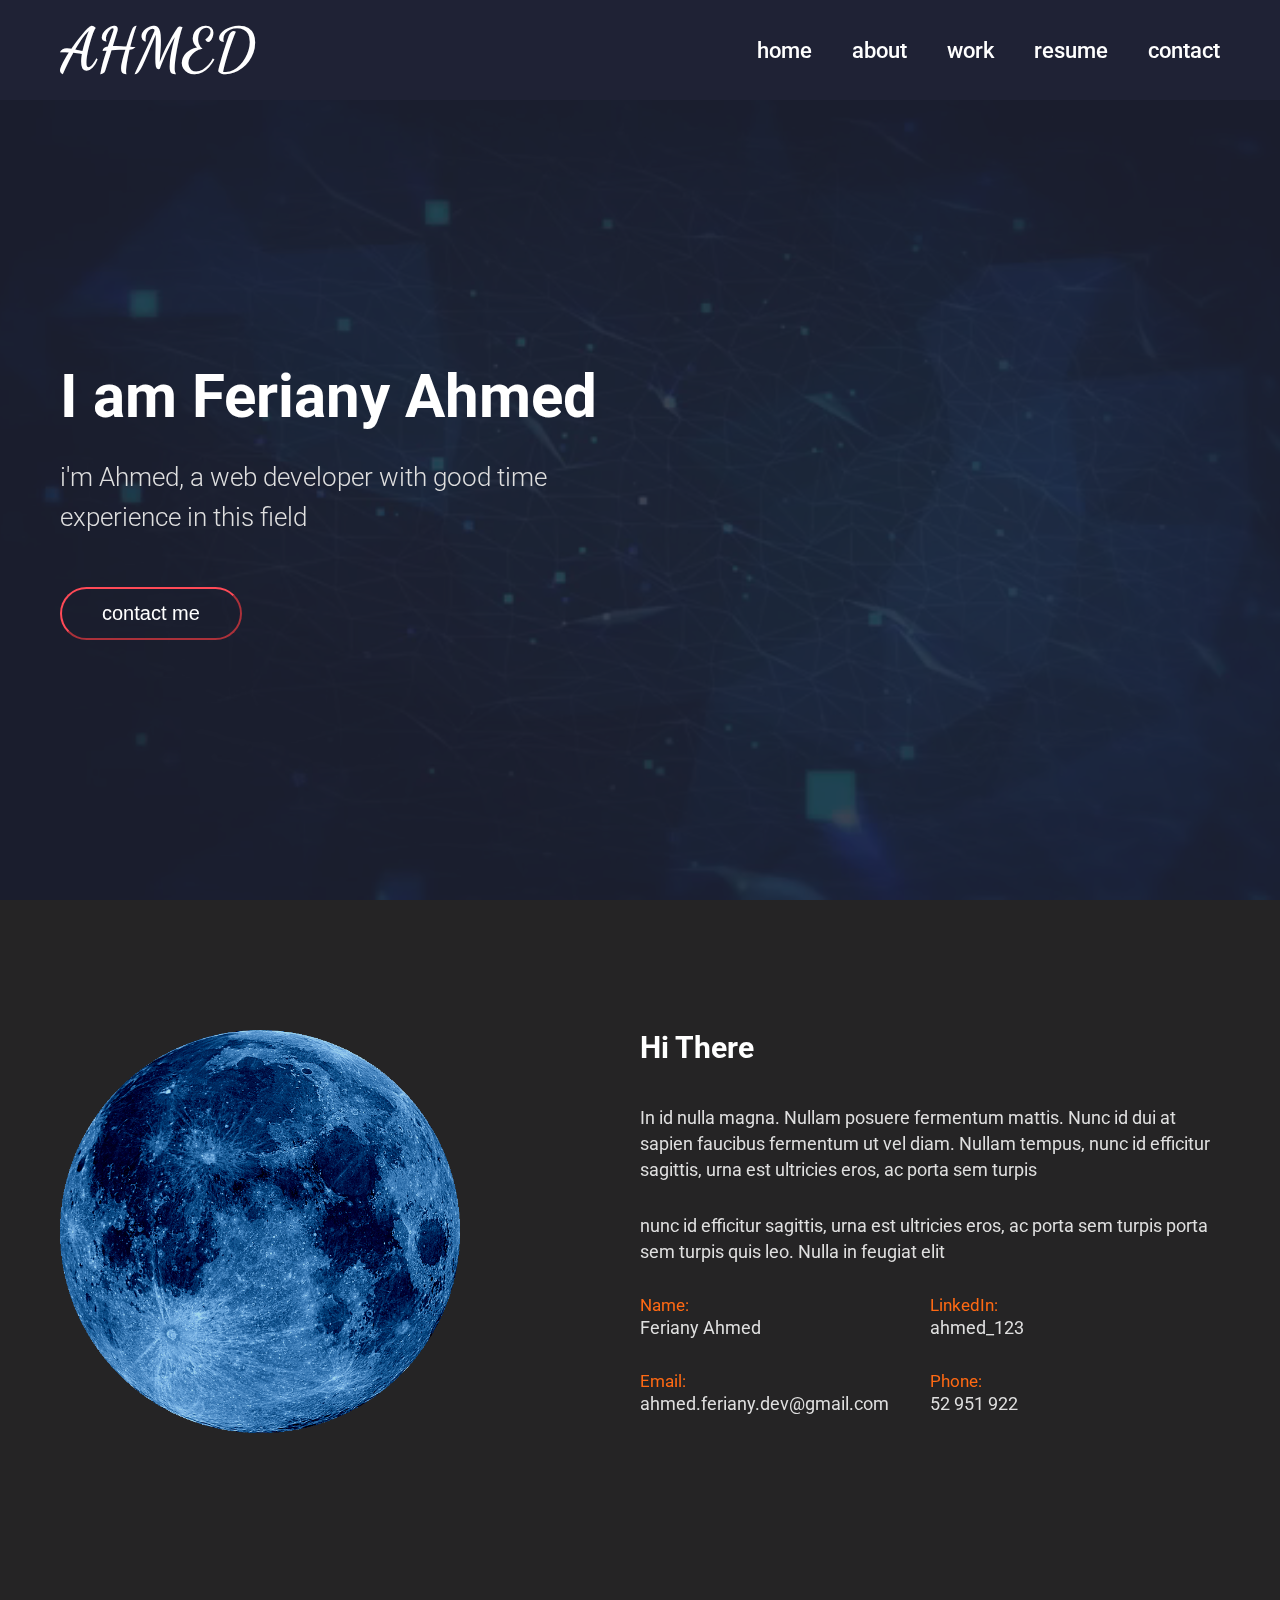
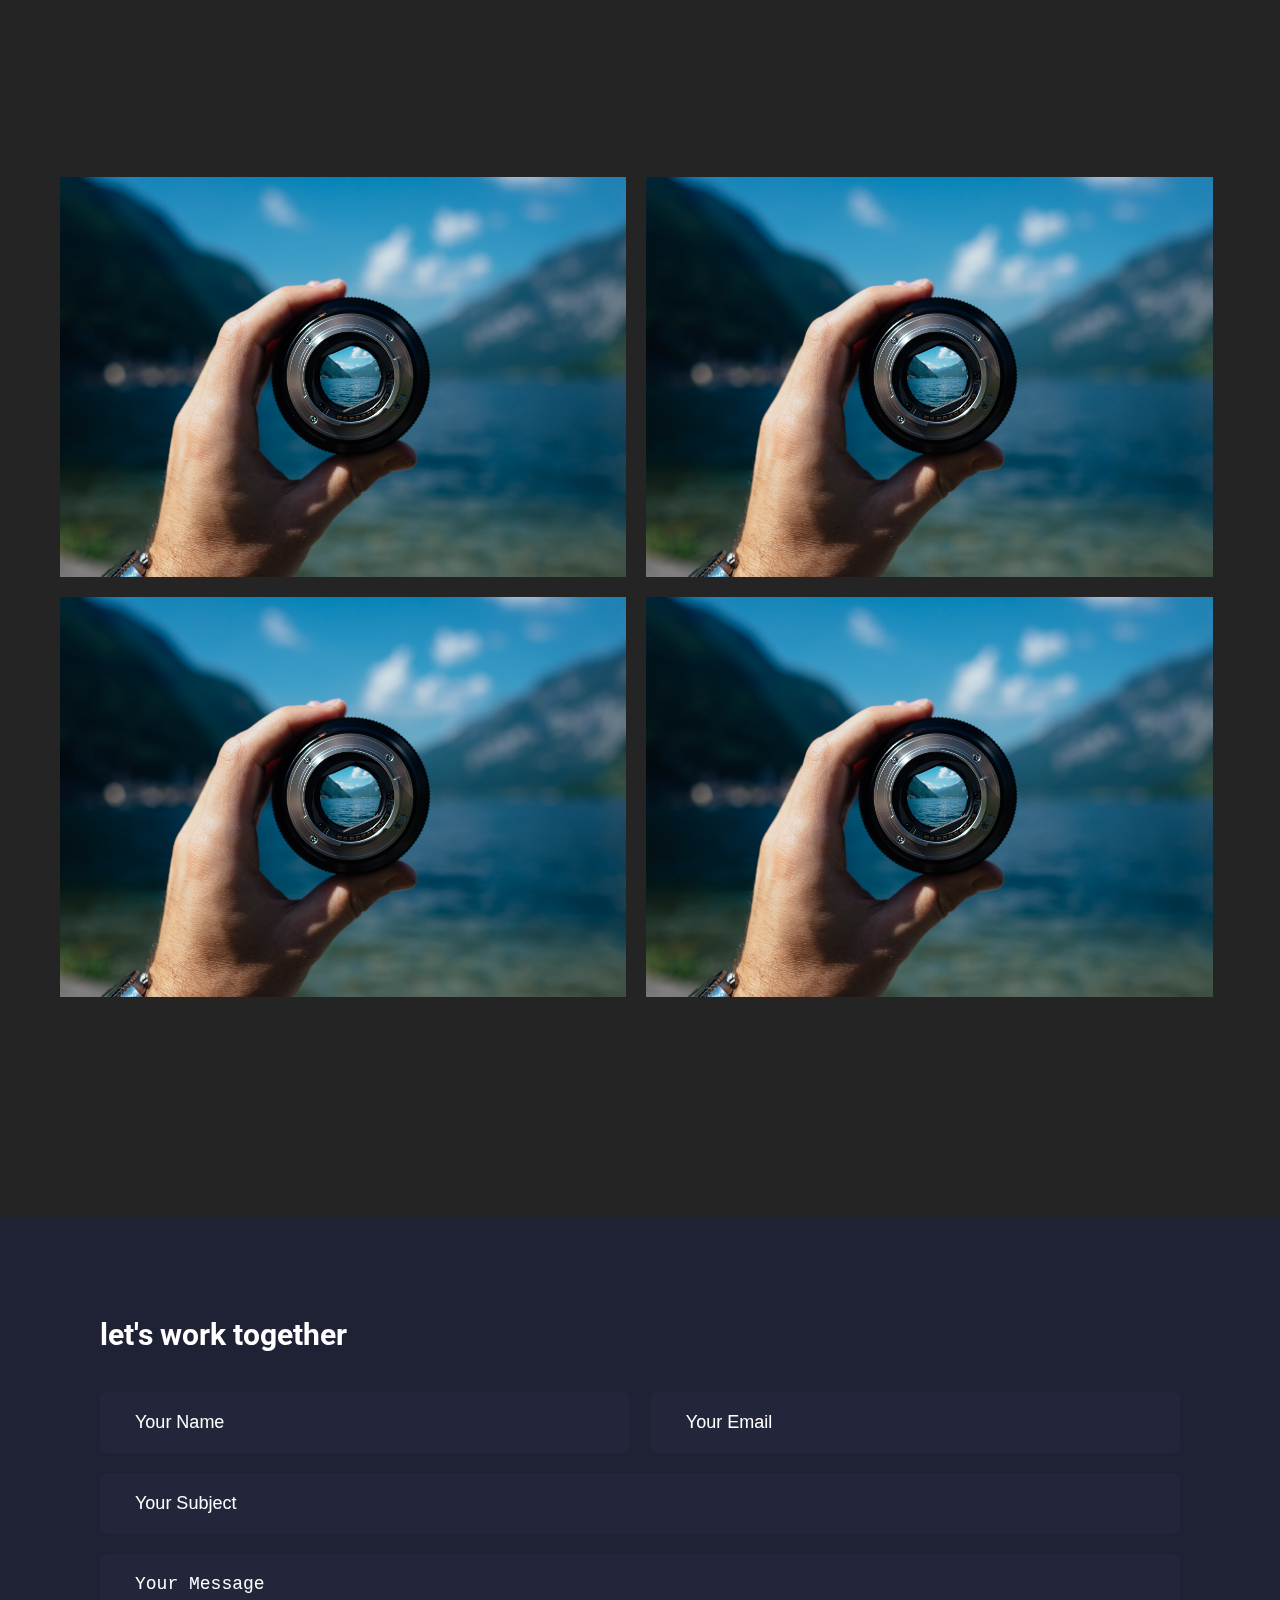
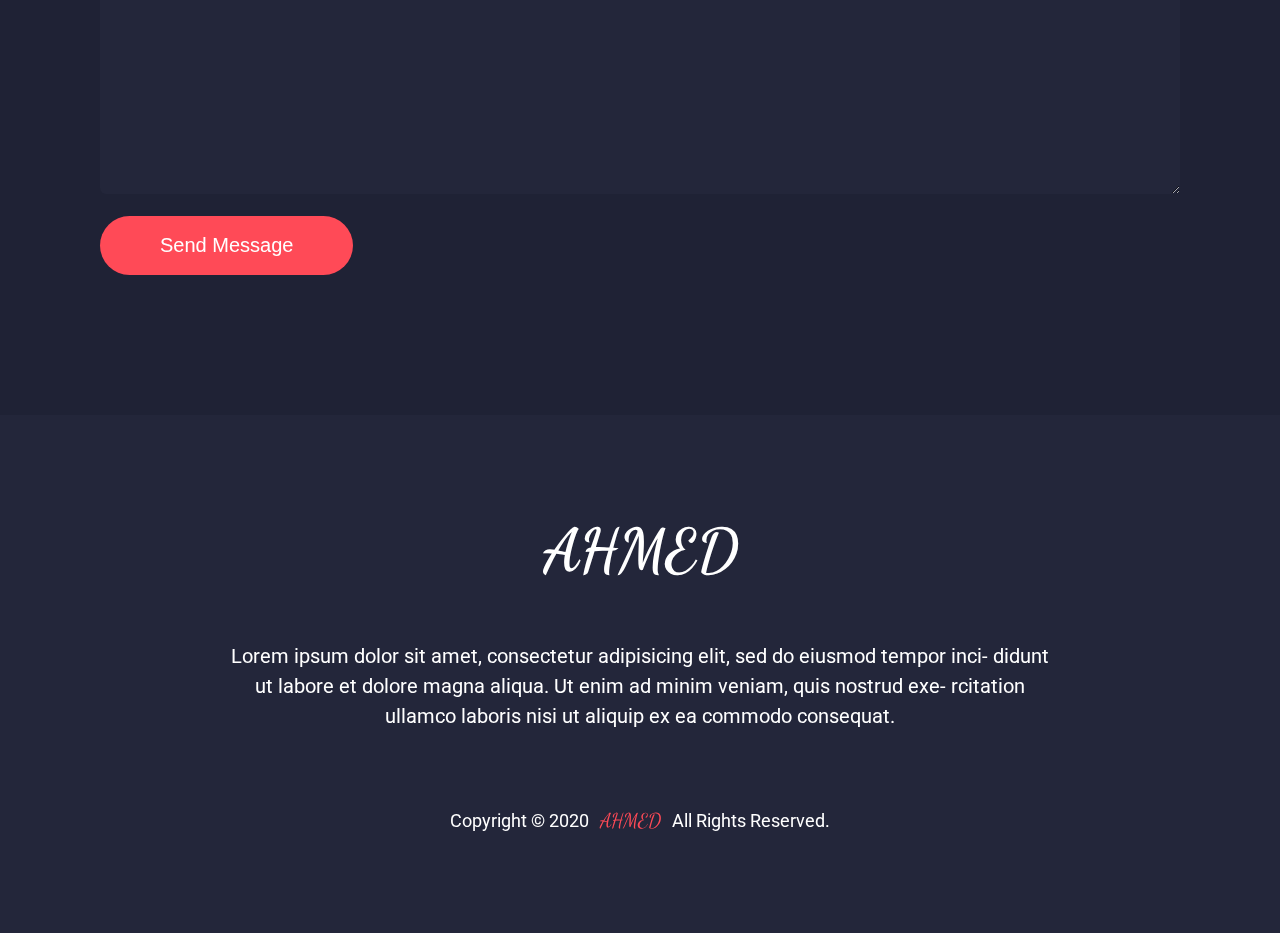
<file: index.html>
<!DOCTYPE html>
<html lang="en">
  <head>
    <meta charset="UTF-8" />
    <meta http-equiv="X-UA-Compatible" content="IE=edge" />
    <meta name="viewport" content="width=device-width, initial-scale=1.0" />
    <link rel="preconnect" href="https://fonts.googleapis.com" />
    <link rel="preconnect" href="https://fonts.gstatic.com" crossorigin />
    <link
      href="https://fonts.googleapis.com/css2?family=Dancing+Script:wght@700&display=swap"
      rel="stylesheet"
    />
    <link
      href="https://fonts.googleapis.com/css2?family=Roboto:wght@100;300;400;500&display=swap"
      rel="stylesheet"
    />
    <link rel="stylesheet" href="/styles/styles.css" />
    <title>portfolio</title>
  </head>
  <body class="home">
    <header class="header">
      <div class="navigation container container--big">
        <a href="/"><div class="logo">ahmed</div></a>
        <nav class="navigation__nav">
          <ul class="navigation__nav-list">
            <li class="navigation__nav-item">
              <a class="navigation__nav-link" href="/">home</a>
            </li>
            <li class="navigation__nav-item">
              <a class="navigation__nav-link" href="/about.html">about</a>
            </li>
            <li class="navigation__nav-item">
              <a class="navigation__nav-link" href="/work.html">work</a>
            </li>
            <li class="navigation__nav-item">
              <a class="navigation__nav-link" href="/resume.html">resume</a>
            </li>
            <li class="navigation__nav-item">
              <a class="navigation__nav-link" href="/contact.html">contact</a>
            </li>
          </ul>
        </nav>
      </div>
    </header>
    <main class="home__main">
      <section class="section-intro">
        <div class="bg-vid">
          <video src="/assets/vid.mp4" loop autoplay></video>
        </div>
        <div class="bg-overlay"></div>
        <div class="container container--big">
          <div class="section-intro__inner">
            <div class="description-box">
              <div class="description-box__heading-one">
                <h1 class="heading-one">I am Feriany Ahmed</h1>
              </div>

              <p class="description-box__para">
                i'm Ahmed, a web developer with good time experience in this
                field
              </p>
              <a href="/contact.html"
                ><button class="description-box__action">contact me</button></a
              >
            </div>
          </div>
        </div>
      </section>
      <section class="about">
        <div class="container container--big">
          <div class="grid">
            <div class="col-1-2">
              <div class="about__img">
                <img src="/assets/moon.png" alt="moon" />
              </div>
            </div>
            <div class="col-1-2">
              <div class="about__head">
                <h3 class="heading-three">Hi There</h3>
              </div>

              <p class="about__para">
                In id nulla magna. Nullam posuere fermentum mattis. Nunc id dui
                at sapien faucibus fermentum ut vel diam. Nullam tempus, nunc id
                efficitur sagittis, urna est ultricies eros, ac porta sem turpis
              </p>

              <p class="about__para">
                nunc id efficitur sagittis, urna est ultricies eros, ac porta
                sem turpis porta sem turpis quis leo. Nulla in feugiat elit
              </p>

              <div class="about__info">
                <div class="about__info-list">
                  <div class="grid">
                    <div class="col-1-2">
                      <div class="about__info-item">
                        <p class="about__info-title">Name:</p>
                        <p class="about__info-text">Feriany Ahmed</p>
                      </div>
                    </div>
                    <div class="col-1-2">
                      <div class="about__info-item">
                        <p class="about__info-title">LinkedIn:</p>
                        <p class="about__info-text">ahmed_123</p>
                      </div>
                    </div>
                  </div>
                  <div class="grid">
                    <div class="col-1-2">
                      <div class="about__info-item">
                        <p class="about__info-title">Email:</p>
                        <p class="about__info-text">
                          ahmed.feriany.dev@gmail.com
                        </p>
                      </div>
                    </div>
                    <div class="col-1-2">
                      <div class="about__info-item">
                        <p class="about__info-title">Phone:</p>
                        <p class="about__info-text">52 951 922</p>
                      </div>
                    </div>
                  </div>
                </div>
              </div>
            </div>
          </div>
        </div>
      </section>
      <section class="projects">
        <div class="container container--big ch">
          <ul class="projects__list">
            <li class="project__item">
              <div class="project-card">
                <div class="project-card__img-box">
                  <img src="assets/project.jpg" alt="alt" />
                </div>
                <div class="project-card__overlay"></div>
                <div class="project-card__body cvh">
                  <p class="project-card__title">project description</p>
                </div>
              </div>
            </li>
            <li class="project__item">
              <div class="project-card">
                <div class="project-card__img-box">
                  <img src="assets/project.jpg" alt="alt" />
                </div>
                <div class="project-card__overlay"></div>
                <div class="project-card__body cvh">
                  <p class="project-card__title">project description</p>
                </div>
              </div>
            </li>
            <li class="project__item">
              <div class="project-card">
                <div class="project-card__img-box">
                  <img src="assets/project.jpg" alt="alt" />
                </div>
                <div class="project-card__overlay"></div>
                <div class="project-card__body cvh">
                  <p class="project-card__title">project description</p>
                </div>
              </div>
            </li>
            <li class="project__item">
              <div class="project-card">
                <div class="project-card__img-box">
                  <img src="assets/project.jpg" alt="alt" />
                </div>
                <div class="project-card__overlay"></div>
                <div class="project-card__body cvh">
                  <p class="project-card__title">project description</p>
                </div>
              </div>
            </li>
          </ul>
        </div>
      </section>
      <section class="contact">
        <div class="container container--big">
          <h3 class="heading-three">let's work together</h3>
          <form action="" class="contact__form">
            <div class="contact__group">
              <div class="contact__item">
                <input type="text" placeholder="Your Name" />
              </div>
              <div class="contact__item">
                <input type="text" placeholder="Your Email" />
              </div>
            </div>
            <div class="contact__group">
              <input type="text" placeholder="Your Subject" />
            </div>
            <textarea
              name=""
              id=""
              cols="30"
              rows="10"
              placeholder="Your Message"
            ></textarea>
            <button class="contact__action">Send Message</button>
          </form>
        </div>
      </section>
    </main>
    <footer class="footer">
      <div class="container container--med">
        <div class="footer__inner">
          <a href="/" ch><div class="logo">ahmed</div></a>

          <p class="footer__para">
            Lorem ipsum dolor sit amet, consectetur adipisicing elit, sed do
            eiusmod tempor inci- didunt ut labore et dolore magna aliqua. Ut
            enim ad minim veniam, quis nostrud exe- rcitation ullamco laboris
            nisi ut aliquip ex ea commodo consequat.
          </p>
          <div class="footer__copy">
            Copyright © 2020 <span>ahmed</span> All Rights Reserved.
          </div>
        </div>
      </div>
    </footer>
  </body>
</html>
</file>
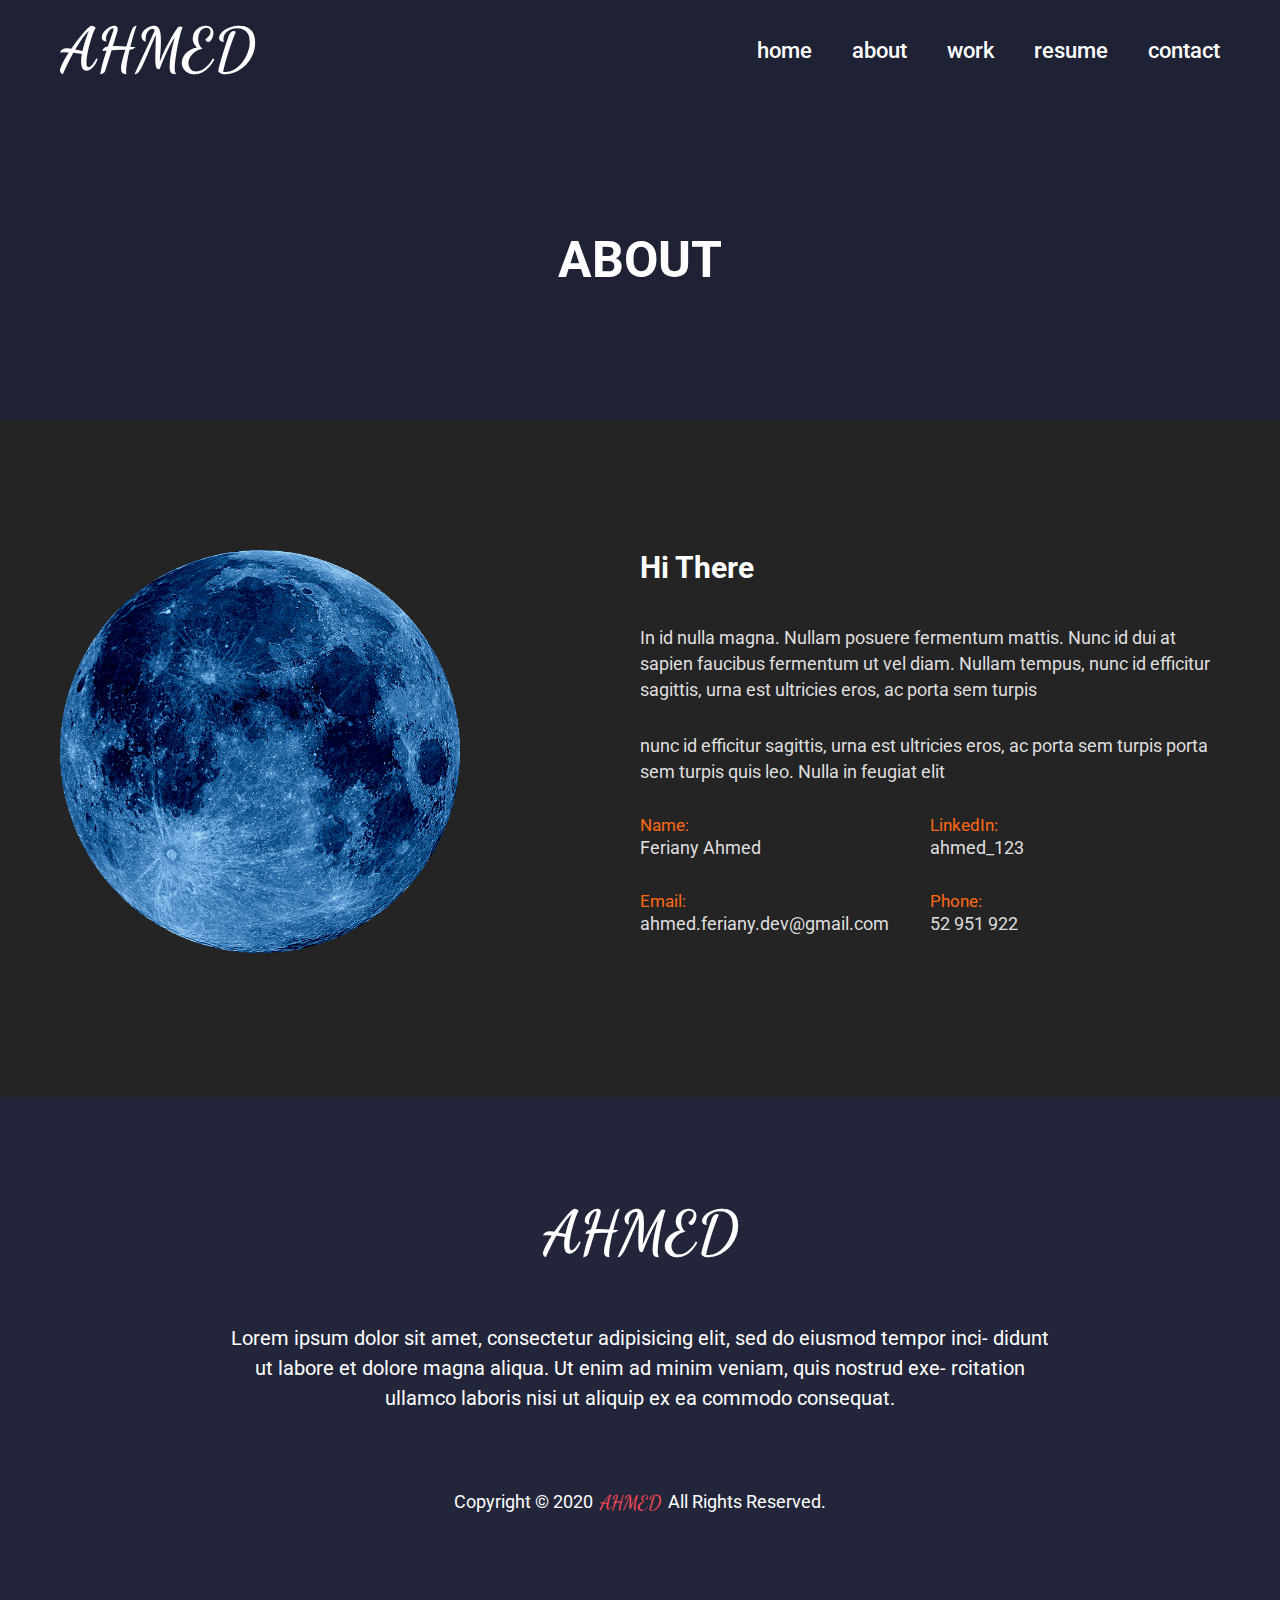
<file: about.html>
<!DOCTYPE html>
<html lang="en">
  <head>
    <meta charset="UTF-8" />
    <meta http-equiv="X-UA-Compatible" content="IE=edge" />
    <meta name="viewport" content="width=device-width, initial-scale=1.0" />
    <link rel="preconnect" href="https://fonts.googleapis.com" />
    <link rel="preconnect" href="https://fonts.gstatic.com" crossorigin />
    <link
      href="https://fonts.googleapis.com/css2?family=Dancing+Script:wght@700&display=swap"
      rel="stylesheet"
    />
    <link
      href="https://fonts.googleapis.com/css2?family=Roboto:wght@100;300;400;500&display=swap"
      rel="stylesheet"
    />
    <link rel="stylesheet" href="/styles/styles.css" />
    <title>portfolio</title>
  </head>
  <body class="">
    <header class="header">
      <div class="navigation container container--big">
        <a href="/"><div class="logo">ahmed</div></a>
        <nav class="navigation__nav">
          <ul class="navigation__nav-list">
            <li class="navigation__nav-item">
              <a class="navigation__nav-link" href="/">home</a>
            </li>
            <li class="navigation__nav-item">
              <a class="navigation__nav-link" href="/about.html">about</a>
            </li>
            <li class="navigation__nav-item">
              <a class="navigation__nav-link" href="/work.html">work</a>
            </li>
            <li class="navigation__nav-item">
              <a class="navigation__nav-link" href="/resume.html">resume</a>
            </li>
            <li class="navigation__nav-item">
              <a class="navigation__nav-link" href="/contact.html">contact</a>
            </li>
          </ul>
        </nav>
      </div>
    </header>

    <main class="">
      <section class="title cvh">
        <span>about</span>
      </section>

      <section class="about">
        <div class="container container--big">
          <div class="grid">
            <div class="col-1-2">
              <div class="about__img">
                <img src="/assets/moon.png" alt="moon" />
              </div>
            </div>
            <div class="col-1-2">
              <div class="about__head">
                <h3 class="heading-three">Hi There</h3>
              </div>

              <p class="about__para">
                In id nulla magna. Nullam posuere fermentum mattis. Nunc id dui
                at sapien faucibus fermentum ut vel diam. Nullam tempus, nunc id
                efficitur sagittis, urna est ultricies eros, ac porta sem turpis
              </p>

              <p class="about__para">
                nunc id efficitur sagittis, urna est ultricies eros, ac porta
                sem turpis porta sem turpis quis leo. Nulla in feugiat elit
              </p>

              <div class="about__info">
                <div class="about__info-list">
                  <div class="grid">
                    <div class="col-1-2">
                      <div class="about__info-item">
                        <p class="about__info-title">Name:</p>
                        <p class="about__info-text">Feriany Ahmed</p>
                      </div>
                    </div>
                    <div class="col-1-2">
                      <div class="about__info-item">
                        <p class="about__info-title">LinkedIn:</p>
                        <p class="about__info-text">ahmed_123</p>
                      </div>
                    </div>
                  </div>
                  <div class="grid">
                    <div class="col-1-2">
                      <div class="about__info-item">
                        <p class="about__info-title">Email:</p>
                        <p class="about__info-text">
                          ahmed.feriany.dev@gmail.com
                        </p>
                      </div>
                    </div>
                    <div class="col-1-2">
                      <div class="about__info-item">
                        <p class="about__info-title">Phone:</p>
                        <p class="about__info-text">52 951 922</p>
                      </div>
                    </div>
                  </div>
                </div>
              </div>
            </div>
          </div>
        </div>
      </section>
    </main>
    <footer class="footer">
      <div class="container container--med">
        <div class="footer__inner">
          <a href="/"><div class="logo ch">ahmed</div></a>

          <p class="footer__para">
            Lorem ipsum dolor sit amet, consectetur adipisicing elit, sed do
            eiusmod tempor inci- didunt ut labore et dolore magna aliqua. Ut
            enim ad minim veniam, quis nostrud exe- rcitation ullamco laboris
            nisi ut aliquip ex ea commodo consequat.
          </p>
          <div class="footer__copy ch">
            Copyright © 2020 <span>ahmed</span> All Rights Reserved.
          </div>
        </div>
      </div>
    </footer>
  </body>
</html>
</file>
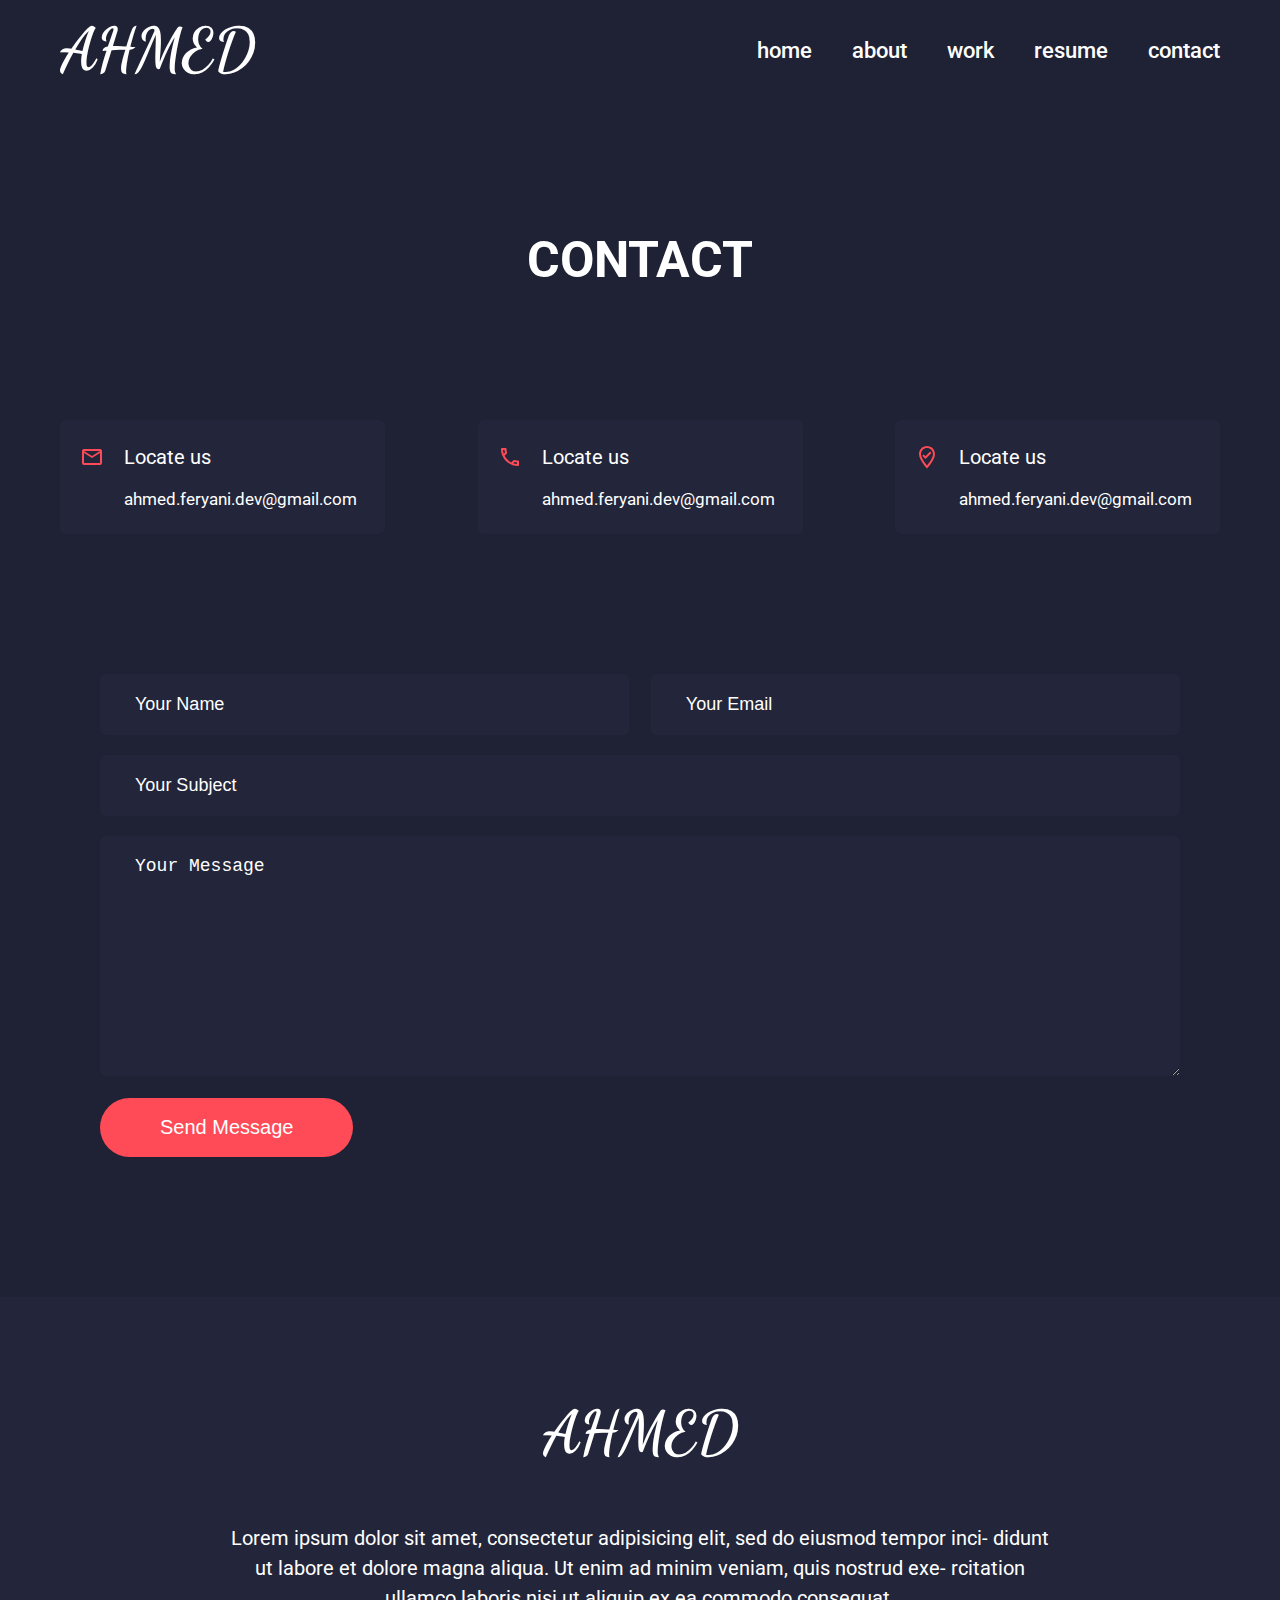
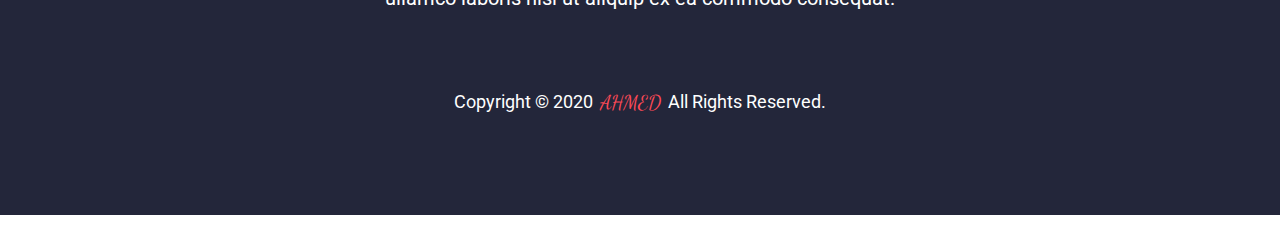
<file: contact.html>
<!DOCTYPE html>
<html lang="en">
  <head>
    <meta charset="UTF-8" />
    <meta http-equiv="X-UA-Compatible" content="IE=edge" />
    <meta name="viewport" content="width=device-width, initial-scale=1.0" />
    <link rel="preconnect" href="https://fonts.googleapis.com" />
    <link rel="preconnect" href="https://fonts.gstatic.com" crossorigin />
    <link
      href="https://fonts.googleapis.com/css2?family=Dancing+Script:wght@700&display=swap"
      rel="stylesheet"
    />
    <link
      href="https://fonts.googleapis.com/css2?family=Roboto:wght@100;300;400;500&display=swap"
      rel="stylesheet"
    />
    <link rel="stylesheet" href="/styles/styles.css" />
    <title>portfolio</title>
  </head>
  <body class="home">
    <header class="header">
      <div class="navigation container container--big">
        <a href="/"><div class="logo">ahmed</div></a>
        <nav class="navigation__nav">
          <ul class="navigation__nav-list">
            <li class="navigation__nav-item">
              <a class="navigation__nav-link" href="/">home</a>
            </li>
            <li class="navigation__nav-item">
              <a class="navigation__nav-link" href="/about.html">about</a>
            </li>
            <li class="navigation__nav-item">
              <a class="navigation__nav-link" href="/work.html">work</a>
            </li>
            <li class="navigation__nav-item">
              <a class="navigation__nav-link" href="/resume.html">resume</a>
            </li>
            <li class="navigation__nav-item">
              <a class="navigation__nav-link" href="/contact.html">contact</a>
            </li>
          </ul>
        </nav>
      </div>
    </header>

    <main class="">
      <section class="title cvh">
        <span>contact</span>
      </section>

      <section class="info">
        <div class="container container--big">
          <div class="info__inner">
            <div class="info-box">
              <div class="info-box__icon">
                <svg
                  xmlns="http://www.w3.org/2000/svg"
                  height="24px"
                  viewBox="0 0 24 24"
                  width="24px"
                  fill="#ff4a57"
                >
                  <path d="M0 0h24v24H0V0z" fill="none" />
                  <path
                    d="M22 6c0-1.1-.9-2-2-2H4c-1.1 0-2 .9-2 2v12c0 1.1.9 2 2 2h16c1.1 0 2-.9 2-2V6zm-2 0l-8 5-8-5h16zm0 12H4V8l8 5 8-5v10z"
                  />
                </svg>
              </div>
              <div class="info-box__content">
                <p class="info-box__title">Locate us</p>
                <p class="info-box__text">ahmed.feryani.dev@gmail.com</p>
              </div>
            </div>
            <div class="info-box">
              <div class="info-box__icon">
                <svg
                  xmlns="http://www.w3.org/2000/svg"
                  height="24px"
                  viewBox="0 0 24 24"
                  width="24px"
                  fill="#ff4a57"
                >
                  <path d="M0 0h24v24H0V0z" fill="none" />
                  <path
                    d="M6.54 5c.06.89.21 1.76.45 2.59l-1.2 1.2c-.41-1.2-.67-2.47-.76-3.79h1.51m9.86 12.02c.85.24 1.72.39 2.6.45v1.49c-1.32-.09-2.59-.35-3.8-.75l1.2-1.19M7.5 3H4c-.55 0-1 .45-1 1 0 9.39 7.61 17 17 17 .55 0 1-.45 1-1v-3.49c0-.55-.45-1-1-1-1.24 0-2.45-.2-3.57-.57-.1-.04-.21-.05-.31-.05-.26 0-.51.1-.71.29l-2.2 2.2c-2.83-1.45-5.15-3.76-6.59-6.59l2.2-2.2c.28-.28.36-.67.25-1.02C8.7 6.45 8.5 5.25 8.5 4c0-.55-.45-1-1-1z"
                  />
                </svg>
              </div>
              <div class="info-box__content">
                <p class="info-box__title">Locate us</p>
                <p class="info-box__text">ahmed.feryani.dev@gmail.com</p>
              </div>
            </div>
            <div class="info-box">
              <div class="info-box__icon">
                <svg
                  xmlns="http://www.w3.org/2000/svg"
                  height="24px"
                  viewBox="0 0 24 24"
                  width="24px"
                  fill="#ff4a57"
                >
                  <path d="M0 0h24v24H0V0z" fill="none" />
                  <path
                    d="M12 1C7.59 1 4 4.59 4 9c0 5.57 6.96 13.34 7.26 13.67l.74.82.74-.82C13.04 22.34 20 14.57 20 9c0-4.41-3.59-8-8-8zm0 19.47C9.82 17.86 6 12.54 6 9c0-3.31 2.69-6 6-6s6 2.69 6 6c0 3.83-4.25 9.36-6 11.47zm-1.53-9.3L8.71 9.4l-1.42 1.42L10.47 14l6.01-6.01-1.41-1.42z"
                  />
                </svg>
              </div>
              <div class="info-box__content">
                <p class="info-box__title">Locate us</p>
                <p class="info-box__text">ahmed.feryani.dev@gmail.com</p>
              </div>
            </div>
          </div>
        </div>
      </section>
      <section class="contact">
        <div class="container container--big">
          <form action="" class="contact__form">
            <div class="contact__group">
              <div class="contact__item">
                <input type="text" placeholder="Your Name" />
              </div>
              <div class="contact__item">
                <input type="email" placeholder="Your Email" />
              </div>
            </div>
            <div class="contact__group">
              <input type="text" placeholder="Your Subject" />
            </div>
            <textarea
              name=""
              id=""
              cols="30"
              rows="10"
              placeholder="Your Message"
            ></textarea>
            <button class="contact__action">Send Message</button>
          </form>
        </div>
      </section>
    </main>
    <footer class="footer">
      <div class="container container--med">
        <div class="footer__inner">
          <a href="/">
            <div class="logo ch">ahmed</div>
          </a>

          <p class="footer__para">
            Lorem ipsum dolor sit amet, consectetur adipisicing elit, sed do
            eiusmod tempor inci- didunt ut labore et dolore magna aliqua. Ut
            enim ad minim veniam, quis nostrud exe- rcitation ullamco laboris
            nisi ut aliquip ex ea commodo consequat.
          </p>
          <div class="footer__copy ch">
            Copyright © 2020 <span>ahmed</span> All Rights Reserved.
          </div>
        </div>
      </div>
    </footer>
  </body>
</html>
</file>
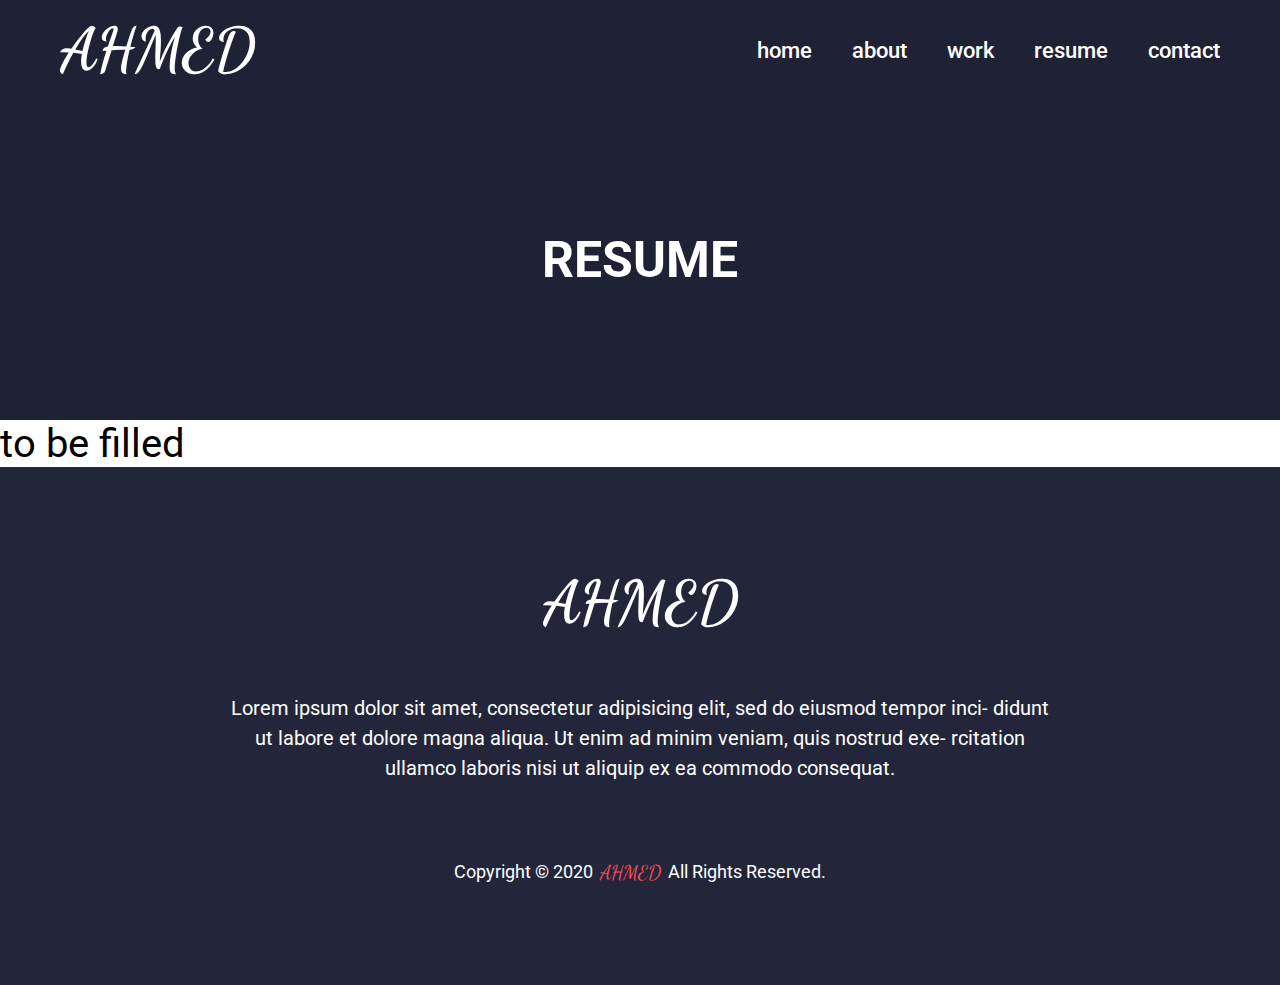
<file: resume.html>
<!DOCTYPE html>
<html lang="en">
  <head>
    <meta charset="UTF-8" />
    <meta http-equiv="X-UA-Compatible" content="IE=edge" />
    <meta name="viewport" content="width=device-width, initial-scale=1.0" />
    <link rel="preconnect" href="https://fonts.googleapis.com" />
    <link rel="preconnect" href="https://fonts.gstatic.com" crossorigin />
    <link
      href="https://fonts.googleapis.com/css2?family=Dancing+Script:wght@700&display=swap"
      rel="stylesheet"
    />
    <link
      href="https://fonts.googleapis.com/css2?family=Roboto:wght@100;300;400;500&display=swap"
      rel="stylesheet"
    />
    <link rel="stylesheet" href="/styles/styles.css" />
    <title>portfolio</title>
  </head>
  <body>
    <header class="header">
      <div class="navigation container container--big">
        <a href="/"><div class="logo">ahmed</div></a>
        <nav class="navigation__nav">
          <ul class="navigation__nav-list">
            <li class="navigation__nav-item">
              <a class="navigation__nav-link" href="/">home</a>
            </li>
            <li class="navigation__nav-item">
              <a class="navigation__nav-link" href="/about.html">about</a>
            </li>
            <li class="navigation__nav-item">
              <a class="navigation__nav-link" href="/work.html">work</a>
            </li>
            <li class="navigation__nav-item">
              <a class="navigation__nav-link" href="/resume.html">resume</a>
            </li>
            <li class="navigation__nav-item">
              <a class="navigation__nav-link" href="/contact.html">contact</a>
            </li>
          </ul>
        </nav>
      </div>
    </header>
    <main style="font-size: 4rem">
      <section class="title cvh">
        <span>resume</span>
      </section>
      to be filled
    </main>
    <footer class="footer">
      <div class="container container--med">
        <div class="footer__inner">
          <a href="/">
            <div class="logo ch">ahmed</div>
          </a>

          <p class="footer__para">
            Lorem ipsum dolor sit amet, consectetur adipisicing elit, sed do
            eiusmod tempor inci- didunt ut labore et dolore magna aliqua. Ut
            enim ad minim veniam, quis nostrud exe- rcitation ullamco laboris
            nisi ut aliquip ex ea commodo consequat.
          </p>
          <div class="footer__copy ch">
            Copyright © 2020 <span>ahmed</span> All Rights Reserved.
          </div>
        </div>
      </div>
    </footer>
  </body>
</html>
</file>
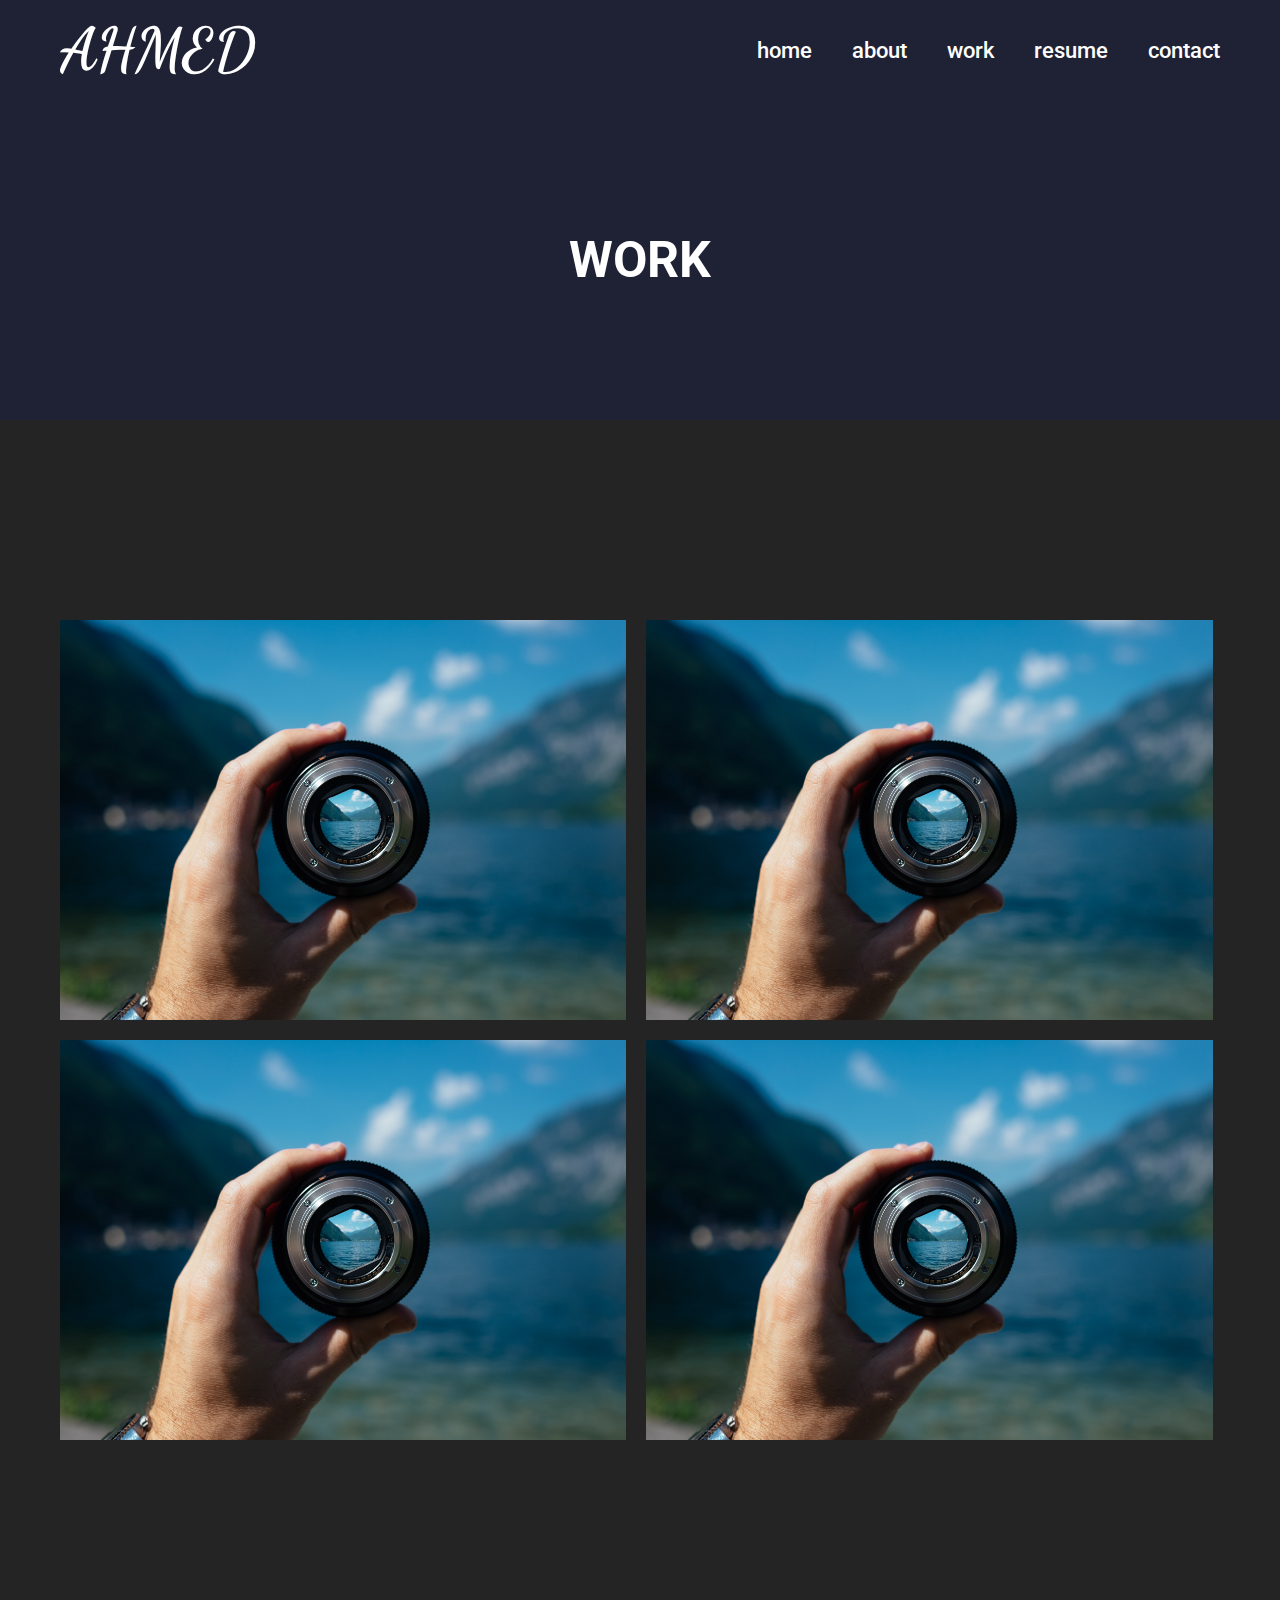
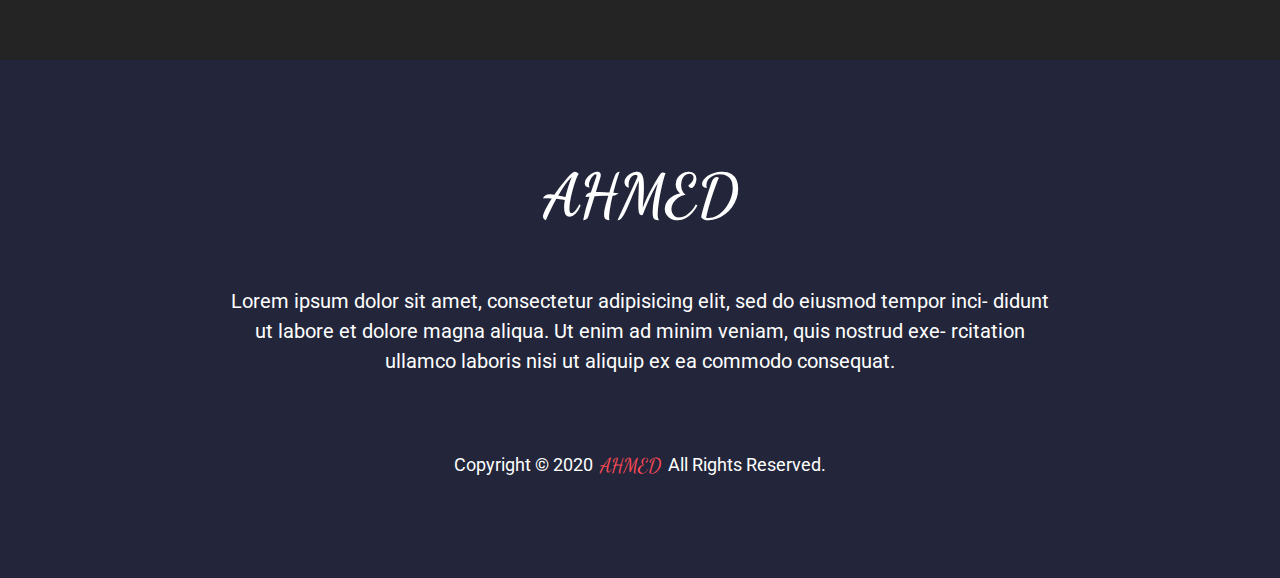
<file: work.html>
<!DOCTYPE html>
<html lang="en">
  <head>
    <meta charset="UTF-8" />
    <meta http-equiv="X-UA-Compatible" content="IE=edge" />
    <meta name="viewport" content="width=device-width, initial-scale=1.0" />
    <link rel="preconnect" href="https://fonts.googleapis.com" />
    <link rel="preconnect" href="https://fonts.gstatic.com" crossorigin />
    <link
      href="https://fonts.googleapis.com/css2?family=Dancing+Script:wght@700&display=swap"
      rel="stylesheet"
    />

    <link
      href="https://fonts.googleapis.com/css2?family=Roboto:wght@100;300;400;500&display=swap"
      rel="stylesheet"
    />
    <link rel="stylesheet" href="/styles/styles.css" />
    <title>portfolio</title>
  </head>
  <body>
    <header class="header">
      <div class="navigation container container--big">
        <a href="/"><div class="logo">ahmed</div></a>
        <nav class="navigation__nav">
          <ul class="navigation__nav-list">
            <li class="navigation__nav-item">
              <a class="navigation__nav-link" href="/">home</a>
            </li>
            <li class="navigation__nav-item">
              <a class="navigation__nav-link" href="/about.html">about</a>
            </li>
            <li class="navigation__nav-item">
              <a class="navigation__nav-link" href="/work.html">work</a>
            </li>
            <li class="navigation__nav-item">
              <a class="navigation__nav-link" href="/resume.html">resume</a>
            </li>
            <li class="navigation__nav-item">
              <a class="navigation__nav-link" href="/contact.html">contact</a>
            </li>
          </ul>
        </nav>
      </div>
    </header>
    <main>
      <section class="title cvh">
        <span>work</span>
      </section>
      <section class="projects">
        <div class="container container--big ch">
          <ul class="projects__list">
            <li class="project__item">
              <div class="project-card">
                <div class="project-card__img-box">
                  <img src="assets/project.jpg" alt="alt" />
                </div>
                <div class="project-card__overlay"></div>
                <div class="project-card__body cvh">
                  <p class="project-card__title">project description</p>
                </div>
              </div>
            </li>
            <li class="project__item">
              <div class="project-card">
                <div class="project-card__img-box">
                  <img src="assets/project.jpg" alt="alt" />
                </div>
                <div class="project-card__overlay"></div>
                <div class="project-card__body cvh">
                  <p class="project-card__title">project description</p>
                </div>
              </div>
            </li>
            <li class="project__item">
              <div class="project-card">
                <div class="project-card__img-box">
                  <img src="assets/project.jpg" alt="alt" />
                </div>
                <div class="project-card__overlay"></div>
                <div class="project-card__body cvh">
                  <p class="project-card__title">project description</p>
                </div>
              </div>
            </li>
            <li class="project__item">
              <div class="project-card">
                <div class="project-card__img-box">
                  <img src="assets/project.jpg" alt="alt" />
                </div>
                <div class="project-card__overlay"></div>
                <div class="project-card__body cvh">
                  <p class="project-card__title">project description</p>
                </div>
              </div>
            </li>
          </ul>
        </div>
      </section>
    </main>
    <footer class="footer">
      <div class="container container--med">
        <div class="footer__inner">
          <a href="/">
            <div class="logo ch">ahmed</div>
          </a>

          <p class="footer__para">
            Lorem ipsum dolor sit amet, consectetur adipisicing elit, sed do
            eiusmod tempor inci- didunt ut labore et dolore magna aliqua. Ut
            enim ad minim veniam, quis nostrud exe- rcitation ullamco laboris
            nisi ut aliquip ex ea commodo consequat.
          </p>
          <div class="footer__copy ch">
            Copyright © 2020 <span>ahmed</span> All Rights Reserved.
          </div>
        </div>
      </div>
    </footer>
  </body>
</html>
</file>
<file: styles/styles.css>
*,
*::before,
*::after {
  margin: 0;
  padding: 0;
  box-sizing: border-box;
}

a,
a:visited,
a:link,
a:active {
  text-decoration: none;
}

html {
  font-size: 62.5%;
  font-family: "Roboto", sans-serif;
}

ul {
  list-style: none;
}

.grid {
  display: flex;
}

.col-1-2 {
  flex-basis: 50%;
}

.container {
  margin: auto;
}

.container--big {
  max-width: 116rem;
}

.container--med {
  max-width: 83.5rem;
}

.cvh {
  display: flex;
  justify-content: center;
  align-items: center;
}

.ch {
  display: flex;
  justify-content: center;
}

.section-intro {
  position: relative;
  height: calc(100vh - 10rem);
}
.bg-vid {
  position: absolute;
  top: 0;
  left: 0;
  width: 100%;
  height: 100%;
  z-index: -2;
}

.bg-vid video {
  width: 100%;
  height: 100%;
  object-fit: cover;
}

.bg-overlay {
  position: absolute;
  top: 0;
  left: 0;
  width: 100%;
  height: 100%;
  background: rgba(31, 34, 53, 0.85);
  z-index: -1;
}
.section-intro__inner {
  height: calc(100vh - 10rem);
  display: flex;
  align-items: center;
}
.logo {
  font-family: "Dancing Script";
  font-size: 6rem;
  text-transform: uppercase;
  font-weight: 700;
  color: #fff;
  display: inline-block;
}

.heading-one {
  font-size: 6rem;
  font-weight: bold;
  color: #fff;
}
.heading-three {
  font-size: 3rem;
  font-weight: bold;
  color: #fff;
}
.header {
  background: #1f2235;
}
.navigation {
  display: flex;
  justify-content: space-between;
  align-items: center;
  height: 10rem;
}
.navigation__nav {
  display: inline;
}

.navigation__nav-list {
  display: flex;
}

.navigation__nav-item:not(:last-child) {
  margin-right: 4rem;
}
.navigation__nav-link,
.navigation__nav-link:link,
.navigation__nav-link:visited {
  text-decoration: none;
  font-weight: 500;
  color: #fff;
  font-size: 2.2rem;
  transition: all 0.5s;
}

.navigation__nav-link:hover {
  color: #ff2c2c;
}

.description-box__heading-one {
  margin-bottom: 2.5rem;
}

.description-box__para {
  color: #dfdfdf;
  font-size: 2.6rem;
  line-height: 4rem;
  font-weight: 300;
  max-width: 54rem;
  margin-bottom: 5rem;
}

.description-box__action {
  border-color: #ff4a57;
  color: #fff;
  font-weight: 500;
  padding: 1.3rem 4rem;
  border-radius: 5rem;
  font-size: 2rem;
  background: transparent;
  transition: all 0.3s;
}

.description-box__action:hover {
  background: #ff4a57;
  cursor: pointer;
}

.footer {
  background: #23263a;
  padding: 10rem 0;
  text-align: center;
}

.footer__para {
  margin-top: 5.4rem;
  margin-bottom: 7.8rem;
  font-size: 2rem;
  line-height: 3rem;
  color: #fff;
}

.footer__copy {
  color: #fff;
  font-size: 1.8rem;
}

.footer__copy span {
  color: #ff4a57;
  padding: 0 0.7rem;
  font-family: "Dancing Script";
  font-size: 2rem;
  text-transform: uppercase;
}

.about {
  background: #252425;
  padding: 13rem 0;
}

.about__head {
  margin-bottom: 4rem;
}
.about__img {
  height: 100%;
}

.about__img img {
  width: 40rem;
}

.about__para,
.about__info-text {
  line-height: 2.6rem;
  color: #dfdfdf;
  font-size: 1.8rem;
  margin-bottom: 3rem;
}

.title {
  height: 32rem;
  font-size: 5rem;
  color: #fff;
  font-weight: bold;
  text-transform: uppercase;
  background: #1f2235;
}

.about__info-title {
  color: #ff6913;
  font-size: 1.7rem;
}

.contact {
  background: #1f2235;
  padding: 10rem;
}

.contact__group {
  display: flex;
  justify-content: space-between;
}
.contact__item {
  width: 49%;
}
.contact__form {
  margin: 4rem 0;
}
.contact__form input,
textarea {
  width: 100%;
  border: none;
  background: #23263a;
  color: #fff;
  padding: 2rem 3.5rem;
  margin-bottom: 2rem;
  border-radius: 0.6rem;
  font-size: 1.8rem;
}

.contact__form input::placeholder,
textarea::placeholder {
  color: #fff;
  font-size: 1.8rem;
}

.contact__action {
  background: #ff4a57;
  padding: 1.8rem 6rem;
  cursor: pointer;
  border: none;
  border-radius: 10rem;
  font-size: 2rem;
  color: #fff;
}

.info {
  background: #1f2235;
}

.info-box {
  padding: 2.5rem;
  padding-left: 2rem;
  border-radius: 0.6rem;
  background: #23263a;
  width: 32.5rem;
  display: flex;
}

.info-box__content {
  margin-left: 2rem;
}

.info-box__title {
  font-size: 2rem;
  margin-bottom: 2rem;
  color: #fff;
}

.info-box__text {
  font-size: 1.7rem;
  color: #fff;
}

.info__inner {
  display: flex;
  justify-content: space-between;
}

.projects {
  background: #252425;
  padding: 20rem 0;
}

.project-card {
  width: 100%;
  position: relative;
}

.projects__list {
  display: flex;

  flex-wrap: wrap;
  margin: 0 -1rem 0 -1rem;
}

.project__item {
  width: 48%;
  margin: 0 1rem 2rem 1rem;
}

.project-card:hover .project-card__body,
.project-card:hover .project-card__overlay {
  opacity: 1;
  cursor: pointer;
}

.project-card__body {
  position: absolute;
  top: 0;
  left: 0;
  width: 100%;
  height: 100%;
  z-index: 2;
  color: white;
  font-size: 2rem;
  opacity: 0;
  transition: all 0.5s;
}

.project-card__overlay {
  position: absolute;
  top: 0;
  left: 0;
  width: 100%;
  height: 100%;
  background: rgba(255, 0, 0, 0.24);
  z-index: 1;
  opacity: 0;
  transition: all 0.5s;
}
.project-card__img-box {
  width: 100%;
  height: 40rem;
}

.project-card__img-box img {
  object-fit: cover;
  width: 100%;
  height: 100%;
  object-position: center;
}
</file>
